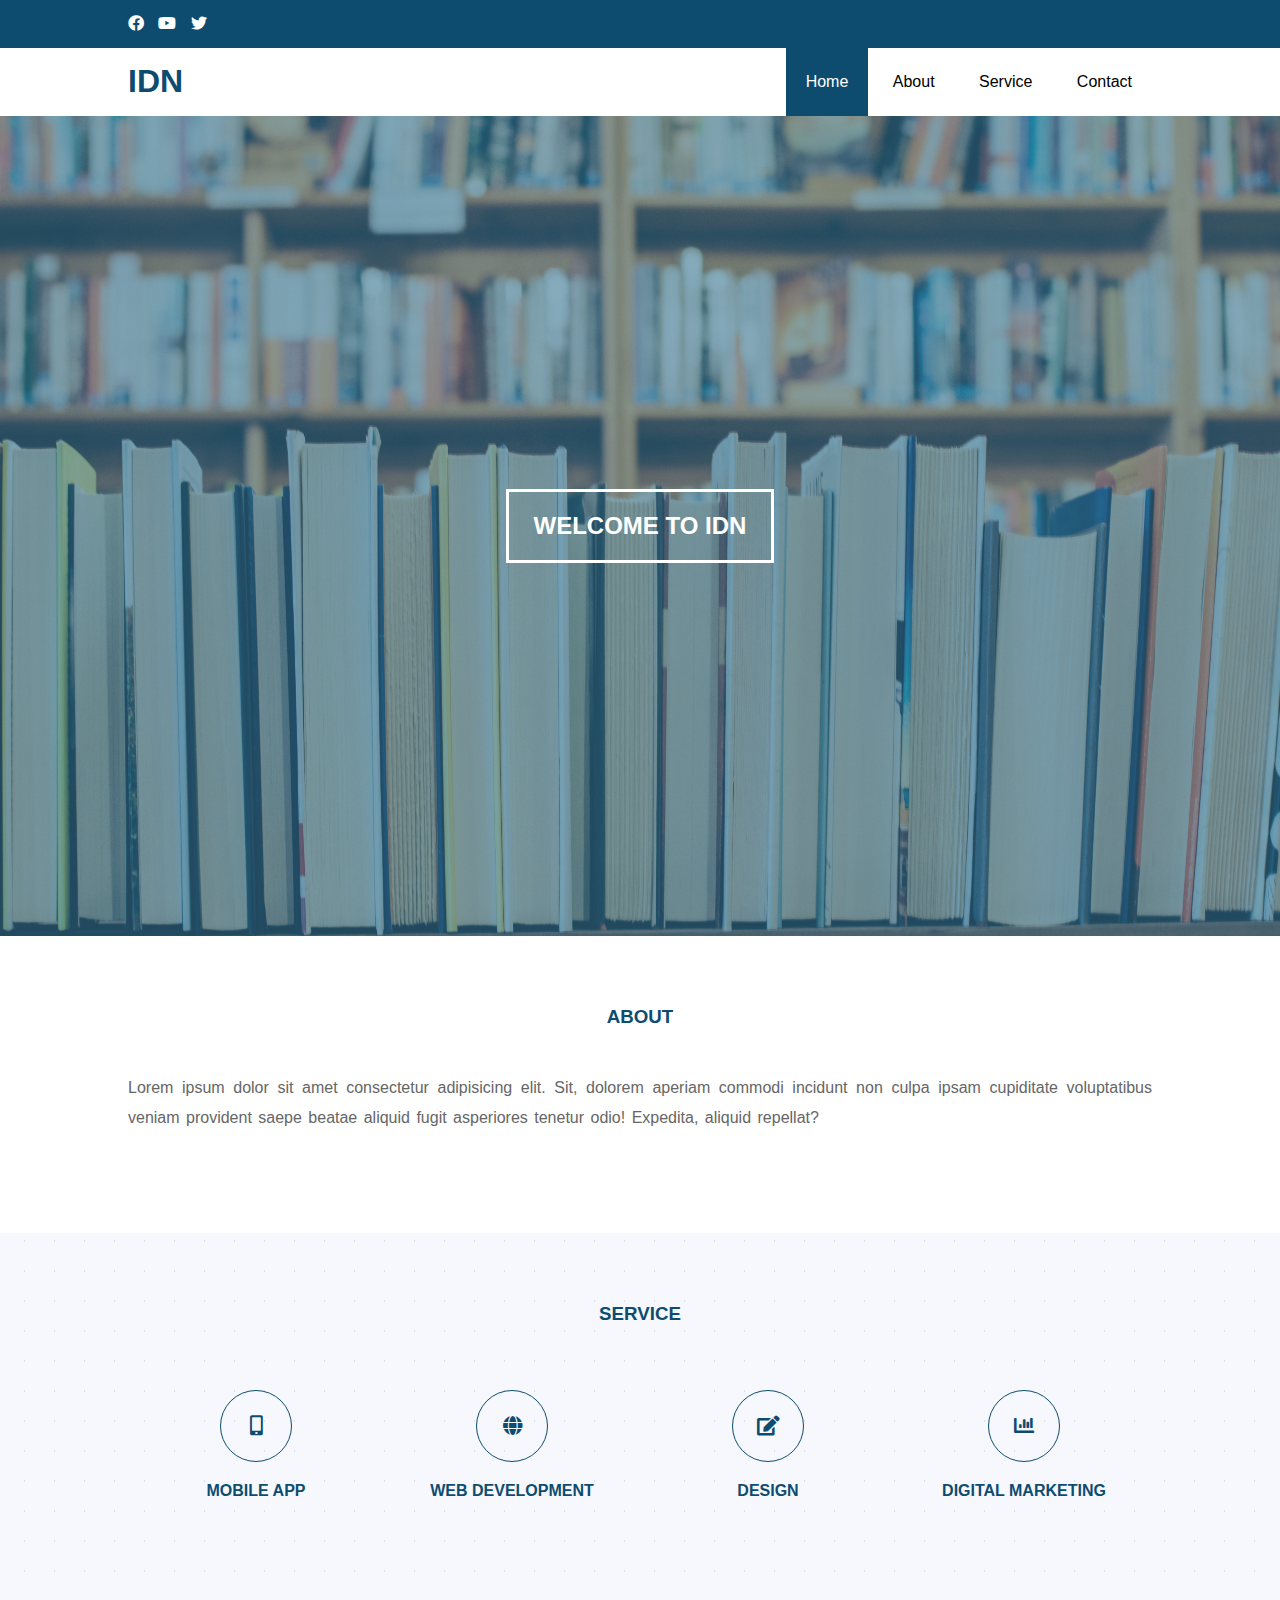
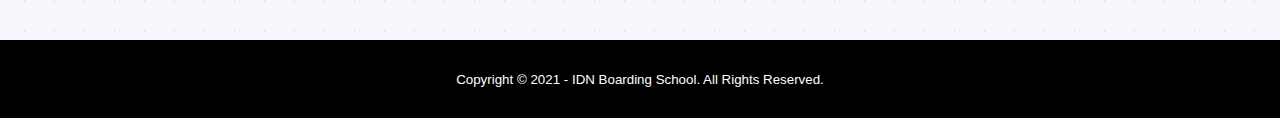
<file: index.html>
<!DOCTYPE html>
<html lang="en">
  <head>
    <meta charset="UTF-8" />
    <meta http-equiv="X-UA-Compatible" content="IE=edge" />
    <meta name="viewport" content="width=device-width, initial-scale=1.0" />

    <link rel="stylesheet" href="css/style.css" />

    <title>Home Page</title>

    <!-- Font Awesome Icons -->
    <!-- <link rel="stylesheet" href="https://cdnjs.cloudflare.com/ajax/libs/font-awesome/5.15.4/css/all.min.css" integrity="sha512-1ycn6IcaQQ40/MKBW2W4Rhis/DbILU74C1vSrLJxCq57o941Ym01SwNsOMqvEBFlcgUa6xLiPY/NS5R+E6ztJQ==" crossorigin="anonymous" referrerpolicy="no-referrer" /> -->
    <link rel="stylesheet" href="fontawesome/css/all.css" />

    <style></style>
  </head>
  <body>
    <!-- Sosmed -->
    <div class="medsos">
      <div class="container">
        <ul>
          <li>
            <a href="https://www.facebook.com/" target="_blank"
              ><i class="fab fa-facebook"></i
            ></a>
          </li>
          <li>
            <a href="https://www.youtube.com/" target="_blank"
              ><i class="fab fa-youtube"></i
            ></a>
          </li>
          <li>
            <a href="https://www.twitter.com/" target="_blank"
              ><i class="fab fa-twitter"></i
            ></a>
          </li>
        </ul>
      </div>
    </div>
    <!-- End Sosmed -->

    <!-- Header -->
    <header>
      <div class="container">
        <h1><a href="index.html"> IDN </a></h1>
        <ul>
          <li class="active"><a href="index.html">Home</a></li>
          <li><a href="/about.html">About</a></li>
          <li><a href="/service.html">Service</a></li>
          <li><a href="/contact.html">Contact</a></li>
        </ul>
      </div>
    </header>
    <!-- End Header -->

    <!-- Banner -->
    <section class="banner">
      <h2>WELCOME TO IDN</h2>
    </section>
    <!-- End Banner -->

    <!-- About -->
    <section class="about">
      <div class="container">
        <h3>ABOUT</h3>
        <p>
          Lorem ipsum dolor sit amet consectetur adipisicing elit. Sit, dolorem
          aperiam commodi incidunt non culpa ipsam cupiditate voluptatibus
          veniam provident saepe beatae aliquid fugit asperiores tenetur odio!
          Expedita, aliquid repellat?
        </p>
      </div>
    </section>
    <!-- End About -->

    <!-- Service -->
    <section class="service">
      <div class="container">
        <h3>SERVICE</h3>
        <div class="box">
          <div class="col-4">
            <div class="icon"><i class="fas fa-mobile-alt"></i></div>
            <h4>MOBILE APP</h4>
          </div>
          <div class="col-4">
            <div class="icon"><i class="fas fa-globe"></i></div>
            <h4>WEB DEVELOPMENT</h4>
          </div>
          <div class="col-4">
            <div class="icon"><i class="fas fa-edit"></i></div>
            <h4>DESIGN</h4>
          </div>
          <div class="col-4">
            <div class="icon"><i class="fas fa-chart-bar"></i></div>
            <h4>DIGITAL MARKETING</h4>
          </div>
        </div>
      </div>
    </section>
    <!-- End Service -->

    <!-- Footer -->
    <footer>
      <div class="container">
        <small
          >Copyright &copy; 2021 - IDN Boarding School. All Rights
          Reserved.</small
        >
      </div>
    </footer>
    <!-- End Footer -->
  </body>
</html>
</file>
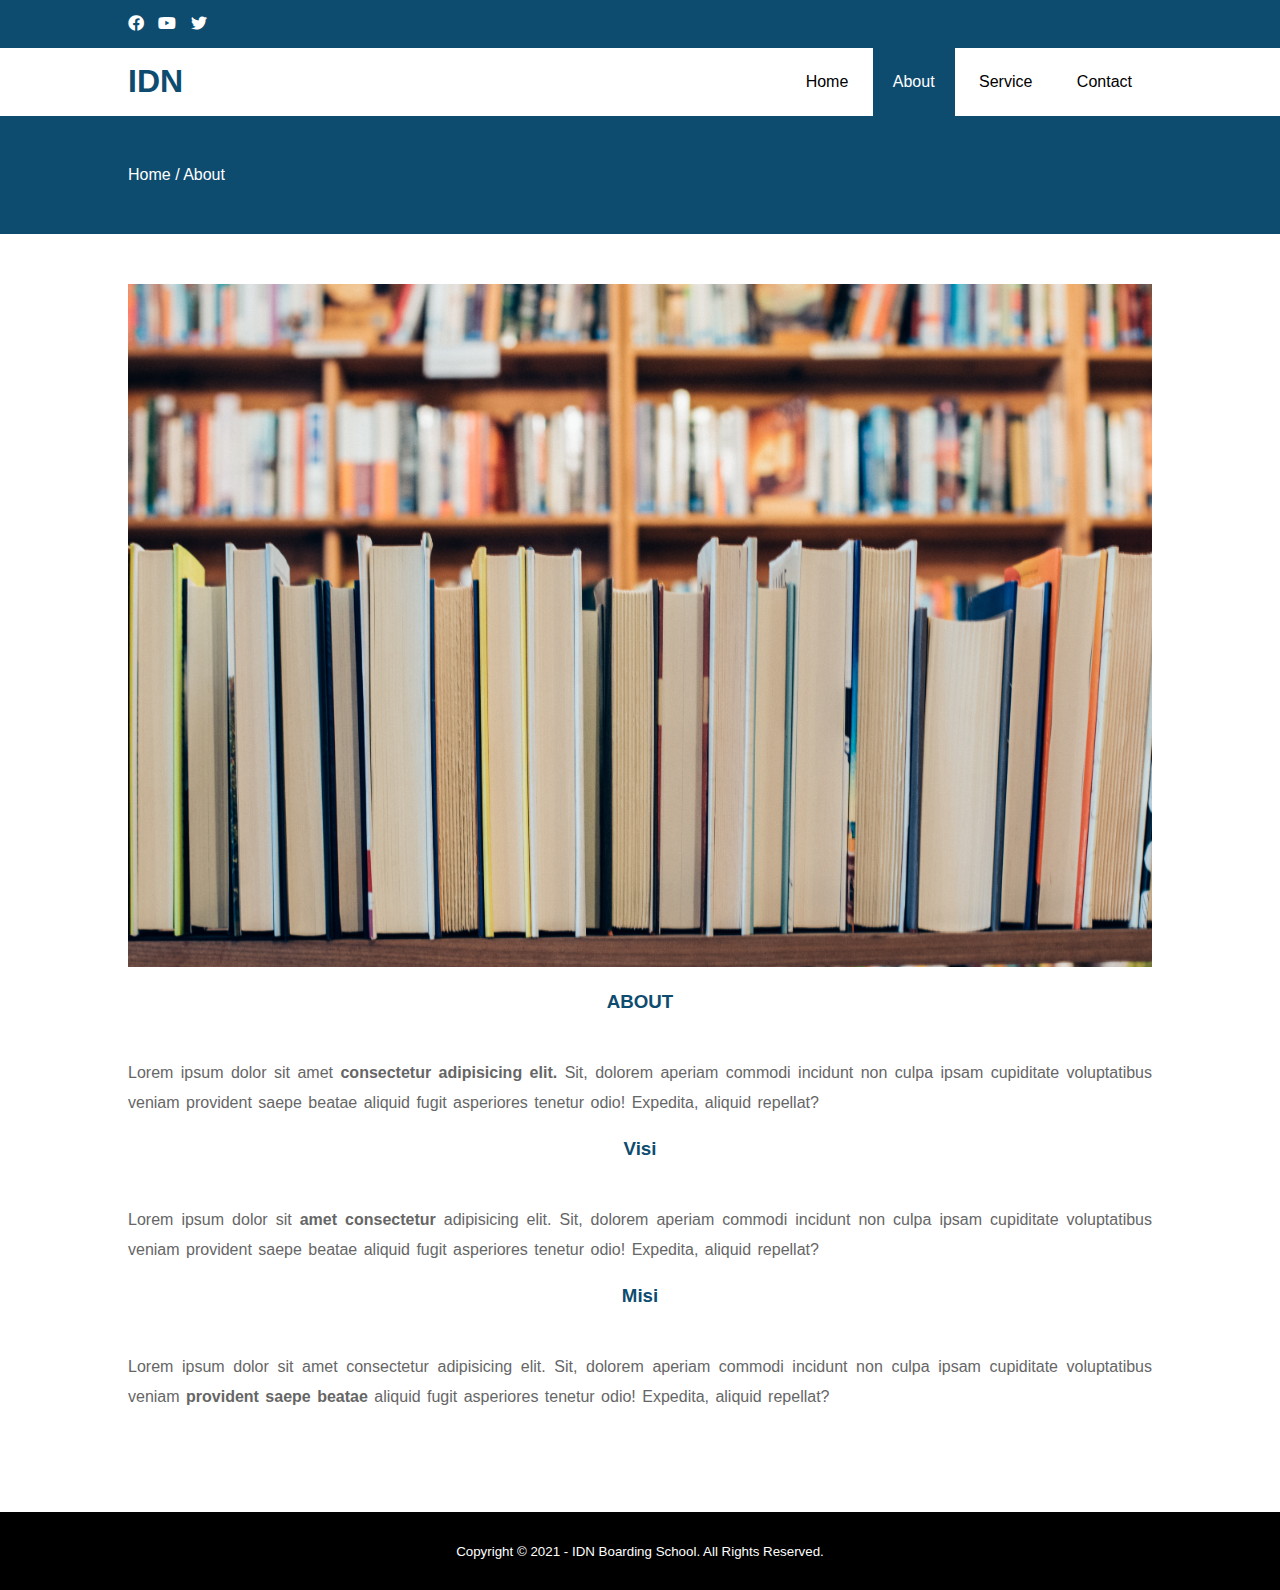
<file: about.html>
<!DOCTYPE html>
<html lang="en">
  <head>
    <meta charset="UTF-8" />
    <meta http-equiv="X-UA-Compatible" content="IE=edge" />
    <meta name="viewport" content="width=device-width, initial-scale=1.0" />

    <link rel="stylesheet" href="css/style.css" />

    <title>About Page</title>

    <!-- Font Awesome Icons -->
    <!-- <link rel="stylesheet" href="https://cdnjs.cloudflare.com/ajax/libs/font-awesome/5.15.4/css/all.min.css" integrity="sha512-1ycn6IcaQQ40/MKBW2W4Rhis/DbILU74C1vSrLJxCq57o941Ym01SwNsOMqvEBFlcgUa6xLiPY/NS5R+E6ztJQ==" crossorigin="anonymous" referrerpolicy="no-referrer" /> -->
    <link rel="stylesheet" href="fontawesome/css/all.css" />

    <style></style>
  </head>
  <body>
    <!-- Sosmed -->
    <div class="medsos">
      <div class="container">
        <ul>
          <li>
            <a href="https://www.facebook.com/" target="_blank"
              ><i class="fab fa-facebook"></i
            ></a>
          </li>
          <li>
            <a href="https://www.youtube.com/" target="_blank"
              ><i class="fab fa-youtube"></i
            ></a>
          </li>
          <li>
            <a href="https://www.twitter.com/" target="_blank"
              ><i class="fab fa-twitter"></i
            ></a>
          </li>
        </ul>
      </div>
    </div>
    <!-- End Sosmed -->

    <!-- Header -->
    <header>
      <div class="container">
        <h1><a href="index.html"> IDN </a></h1>
        <ul>
          <li><a href="index.html">Home</a></li>
          <li class="active"><a href="/about.html">About</a></li>
          <li><a href="/service.html">Service</a></li>
          <li><a href="/contact.html">Contact</a></li>
        </ul>
      </div>
    </header>
    <!-- End Header -->

    <!-- Breadcrumb -->
    <div class="breadcrumb">
      <div class="container">Home / About</div>
    </div>
    <!-- End Breadcrumb -->

    <!-- About -->
    <section class="about">
      <div class="container">
        <img src="/img/buku.jpg" width="100%" />
        <h3>ABOUT</h3>
        <p>
          Lorem ipsum dolor sit amet <b>consectetur adipisicing elit.</b> Sit,
          dolorem aperiam commodi incidunt non culpa ipsam cupiditate
          voluptatibus veniam provident saepe beatae aliquid fugit asperiores
          tenetur odio! Expedita, aliquid repellat?
        </p>
        <h3>Visi</h3>
        <p>
          Lorem ipsum dolor sit <b>amet consectetur</b> adipisicing elit. Sit,
          dolorem aperiam commodi incidunt non culpa ipsam cupiditate
          voluptatibus veniam provident saepe beatae aliquid fugit asperiores
          tenetur odio! Expedita, aliquid repellat?
        </p>
        <h3>Misi</h3>
        <p>
          Lorem ipsum dolor sit amet consectetur adipisicing elit. Sit, dolorem
          aperiam commodi incidunt non culpa ipsam cupiditate voluptatibus
          veniam <b>provident saepe beatae</b> aliquid fugit asperiores tenetur
          odio! Expedita, aliquid repellat?
        </p>
      </div>
    </section>
    <!-- End About -->

    <!-- Footer -->
    <footer>
      <div class="container">
        <small
          >Copyright &copy; 2021 - IDN Boarding School. All Rights
          Reserved.</small
        >
      </div>
    </footer>
    <!-- End Footer -->
  </body>
</html>
</file>
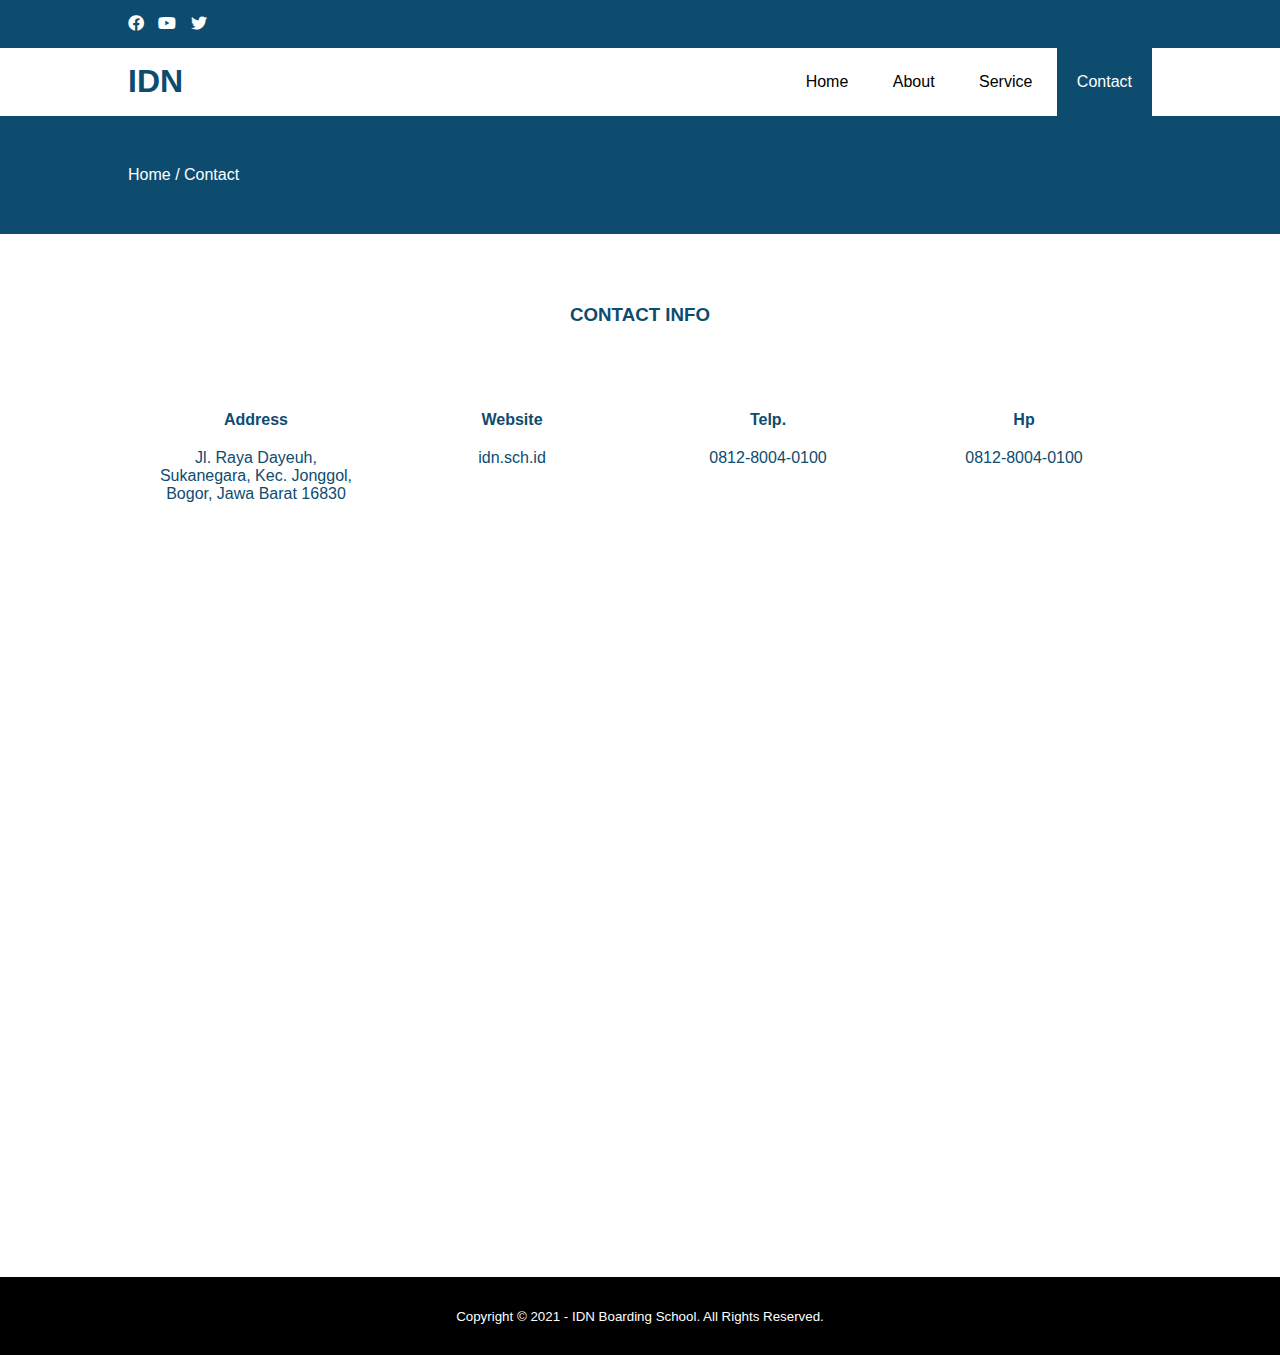
<file: contact.html>
<!DOCTYPE html>
<html lang="en">
  <head>
    <meta charset="UTF-8" />
    <meta http-equiv="X-UA-Compatible" content="IE=edge" />
    <meta name="viewport" content="width=device-width, initial-scale=1.0" />

    <link rel="stylesheet" href="css/style.css" />

    <title>Contact Page</title>

    <!-- Font Awesome Icons -->
    <!-- <link rel="stylesheet" href="https://cdnjs.cloudflare.com/ajax/libs/font-awesome/5.15.4/css/all.min.css" integrity="sha512-1ycn6IcaQQ40/MKBW2W4Rhis/DbILU74C1vSrLJxCq57o941Ym01SwNsOMqvEBFlcgUa6xLiPY/NS5R+E6ztJQ==" crossorigin="anonymous" referrerpolicy="no-referrer" /> -->
    <link rel="stylesheet" href="fontawesome/css/all.css" />

    <style></style>
  </head>
  <body>
    <!-- Sosmed -->
    <div class="medsos">
      <div class="container">
        <ul>
          <li>
            <a href="https://www.facebook.com/" target="_blank"
              ><i class="fab fa-facebook"></i
            ></a>
          </li>
          <li>
            <a href="https://www.youtube.com/" target="_blank"
              ><i class="fab fa-youtube"></i
            ></a>
          </li>
          <li>
            <a href="https://www.twitter.com/" target="_blank"
              ><i class="fab fa-twitter"></i
            ></a>
          </li>
        </ul>
      </div>
    </div>
    <!-- End Sosmed -->

    <!-- Header -->
    <header>
      <div class="container">
        <h1><a href="index.html"> IDN </a></h1>
        <ul>
          <li><a href="index.html">Home</a></li>
          <li><a href="/about.html">About</a></li>
          <li><a href="/service.html">Service</a></li>
          <li class="active"><a href="/contact.html">Contact</a></li>
        </ul>
      </div>
    </header>
    <!-- End Header -->

    <!-- Breadcrumb -->
    <div class="breadcrumb">
      <div class="container">Home / Contact</div>
    </div>
    <!-- End Breadcrumb -->

    <!-- Contact -->
    <section class="contact">
      <div class="container">
        <h3>CONTACT INFO</h3>
        <div class="col-4">
          <h4>Address</h4>
          <p>
            Jl. Raya Dayeuh, Sukanegara, Kec. Jonggol, Bogor, Jawa Barat 16830
          </p>
        </div>
        <div class="col-4">
          <h4>Website</h4>
          <p>idn.sch.id</p>
        </div>
        <div class="col-4">
          <h4>Telp.</h4>
          <p>0812-8004-0100</p>
        </div>
        <div class="col-4">
          <h4>Hp</h4>
          <p>0812-8004-0100</p>
        </div>
      </div>
    </section>
    <!-- End Contact -->

    <!-- Map -->
    <section class="map">
      <div class="container">
        <iframe
          src="https://www.google.com/maps/embed?pb=!1m14!1m8!1m3!1d15855.886398779721!2d107.0381407!3d-6.5252706!3m2!1i1024!2i768!4f13.1!3m3!1m2!1s0x0%3A0x6b9881dabd801476!2sSMK%20IDN%20Boarding%20School!5e0!3m2!1sid!2sid!4v1630813734882!5m2!1sid!2sid"
          width="100%"
          height="600"
          style="border: 0"
          allowfullscreen=""
          loading="lazy"
        ></iframe>
      </div>
    </section>
    <!-- End Map -->

    <!-- Footer -->
    <footer>
      <div class="container">
        <small
          >Copyright &copy; 2021 - IDN Boarding School. All Rights
          Reserved.</small
        >
      </div>
    </footer>
    <!-- End Footer -->
  </body>
</html>
</file>
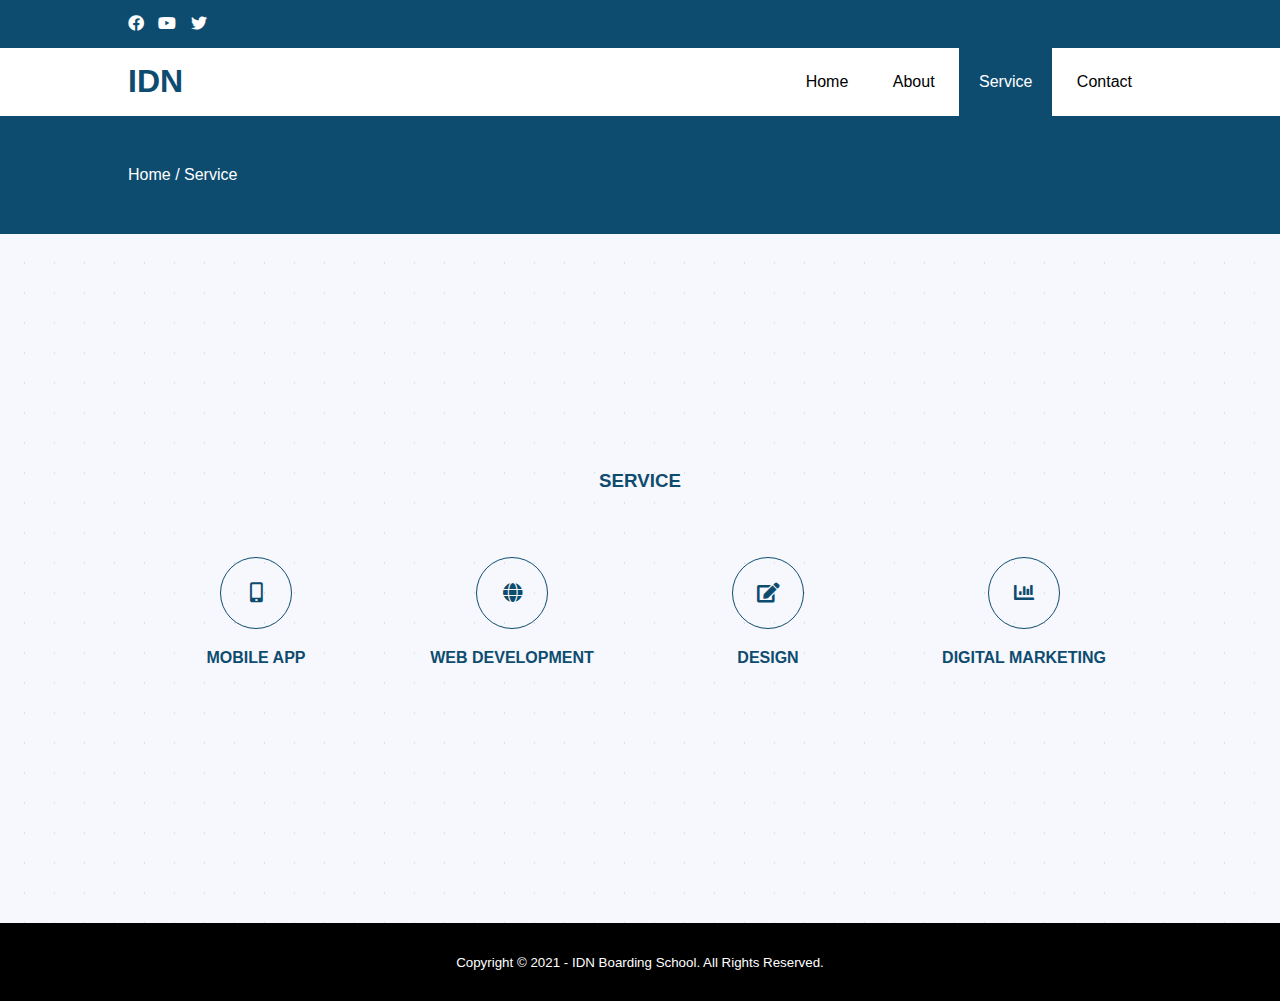
<file: service.html>
<!DOCTYPE html>
<html lang="en">
  <head>
    <meta charset="UTF-8" />
    <meta http-equiv="X-UA-Compatible" content="IE=edge" />
    <meta name="viewport" content="width=device-width, initial-scale=1.0" />

    <link rel="stylesheet" href="css/style.css" />

    <title>Service Page</title>

    <!-- Font Awesome Icons -->
    <!-- <link rel="stylesheet" href="https://cdnjs.cloudflare.com/ajax/libs/font-awesome/5.15.4/css/all.min.css" integrity="sha512-1ycn6IcaQQ40/MKBW2W4Rhis/DbILU74C1vSrLJxCq57o941Ym01SwNsOMqvEBFlcgUa6xLiPY/NS5R+E6ztJQ==" crossorigin="anonymous" referrerpolicy="no-referrer" /> -->
    <link rel="stylesheet" href="fontawesome/css/all.css" />

    <style></style>
  </head>
  <body>
    <!-- Sosmed -->
    <div class="medsos">
      <div class="container">
        <ul>
          <li>
            <a href="https://www.facebook.com/" target="_blank"
              ><i class="fab fa-facebook"></i
            ></a>
          </li>
          <li>
            <a href="https://www.youtube.com/" target="_blank"
              ><i class="fab fa-youtube"></i
            ></a>
          </li>
          <li>
            <a href="https://www.twitter.com/" target="_blank"
              ><i class="fab fa-twitter"></i
            ></a>
          </li>
        </ul>
      </div>
    </div>
    <!-- End Sosmed -->

    <!-- Header -->
    <header>
      <div class="container">
        <h1><a href="index.html"> IDN </a></h1>
        <ul>
          <li><a href="index.html">Home</a></li>
          <li><a href="/about.html">About</a></li>
          <li class="active"><a href="/service.html">Service</a></li>
          <li><a href="/contact.html">Contact</a></li>
        </ul>
      </div>
    </header>
    <!-- End Header -->

    <!-- Breadcrumb -->
    <div class="breadcrumb">
      <div class="container">Home / Service</div>
    </div>
    <!-- End Breadcrumb -->

    <!-- Service -->
    <section class="service" style="padding: 24vh 0">
      <div class="container">
        <h3>SERVICE</h3>
        <div class="box">
          <div class="col-4">
            <div class="icon"><i class="fas fa-mobile-alt"></i></div>
            <h4>MOBILE APP</h4>
          </div>
          <div class="col-4">
            <div class="icon"><i class="fas fa-globe"></i></div>
            <h4>WEB DEVELOPMENT</h4>
          </div>
          <div class="col-4">
            <div class="icon"><i class="fas fa-edit"></i></div>
            <h4>DESIGN</h4>
          </div>
          <div class="col-4">
            <div class="icon"><i class="fas fa-chart-bar"></i></div>
            <h4>DIGITAL MARKETING</h4>
          </div>
        </div>
      </div>
    </section>
    <!-- End Service -->

    <!-- Footer -->
    <footer>
      <div class="container">
        <small
          >Copyright &copy; 2021 - IDN Boarding School. All Rights
          Reserved.</small
        >
      </div>
    </footer>
    <!-- End Footer -->
  </body>
</html>
</file>
<file: css/style.css>
* {
  padding: 0;
  margin: 0;
  font-family: sans-serif;
}

/* ===== MEDSOS ===== */
.medsos {
  padding: 15px 0;
  background-color: #0e4c6f;
}

a {
  color: inherit;
  text-decoration: none;
}

.medsos a:hover {
  color: yellow;
}

.medsos ul li {
  display: inline-block;
  color: #fff;
  margin-right: 10px;
}

.container {
  width: 80%;
  margin: 0 auto;
  /* border: 1px solid; */
}
/* ===== MEDSOS ===== */

/* ===== HEADER ===== */
header h1 {
  /* border: 1px solid; */
  float: left;
  padding: 15px 0px;
  color: #0e4c6f;
}

header ul {
  /* border: 1px solid; */
  float: right;
}

header ul li {
  display: inline-block;
}

header ul li a {
  padding: 25px 20px;
  display: inline-block;
}

header ul li a:hover {
  background-color: #0e4c6f;
  color: #fff;
}
.active {
  background-color: #0e4c6f;
  color: #fff;
}
/* ===== HEADER ===== */

/* ===== BANNER ===== */
.banner {
  height: 80vh;
  background-image: url("../img/buku.jpg");
  background-size: cover;
  position: relative;
  display: flex;
  justify-content: center;
  align-items: center;
}
.banner:after {
  content: "";
  display: block;
  position: absolute;
  top: 0;
  bottom: 0;
  right: 0;
  left: 0;
  background-color: rgb(56, 119, 146, 0.6);
}

.banner h2 {
  color: white;
  border: 3px solid white;
  padding: 20px 25px;
  z-index: 1;
}

.container:after {
  content: "";
  display: block;
  clear: both;
}
/* ===== BANNER ===== */

/* ===== ABOUT ===== */
section {
  padding: 50px 0;
}

section h3 {
  text-align: center;
  padding: 20px 0;
  color: #0e4c6f;
  margin-bottom: 25px;
}

.about p {
  color: #666;
  word-spacing: 2px;
  text-align: justify;
  line-height: 30px;
}
/* ===== ABOUT ===== */

.about,
.service {
  padding-bottom: 100px;
}

/* ===== SERVICE ===== */
.service {
  background: linear-gradient(90deg, #f6f8fd 29px, transparent 1%) center,
    linear-gradient(#f6f8fd 29px, transparent 1%) center, #bfc5d3;
  background-size: 30px 30px;
}
.box {
  /* border: 1px solid; */
  color: #0e4c6f;
}
.col-4 {
  width: 25%;
  padding: 20px;
  float: left;
  text-align: center;
  /* border: 1px solid; */
  box-sizing: border-box;
}
.icon {
  border: 1px solid;
  width: 70px;
  height: 70px;
  border-radius: 50px;
  line-height: 70px;
  text-align: center;
  font-size: 20px;
  margin: 0 auto;
}
.col-4 h4 {
  margin: 20px 0;
}
/* ===== SERVICE ===== */

footer {
  padding: 30px 0;
  background-color: black;
  color: white;
  text-align: center;
}

/* ===== ABOUT PAGE ===== */
.breadcrumb {
  padding: 50px 0;
  background-color: #0e4c6f;
  color: white;
}
/* ===== ABOUT PAGE ===== */

/* ===== CONTACT PAGE ===== */
.contact {
  color: #0e4c6f;
}
/* ===== CONTACT PAGE ===== */
</file>
